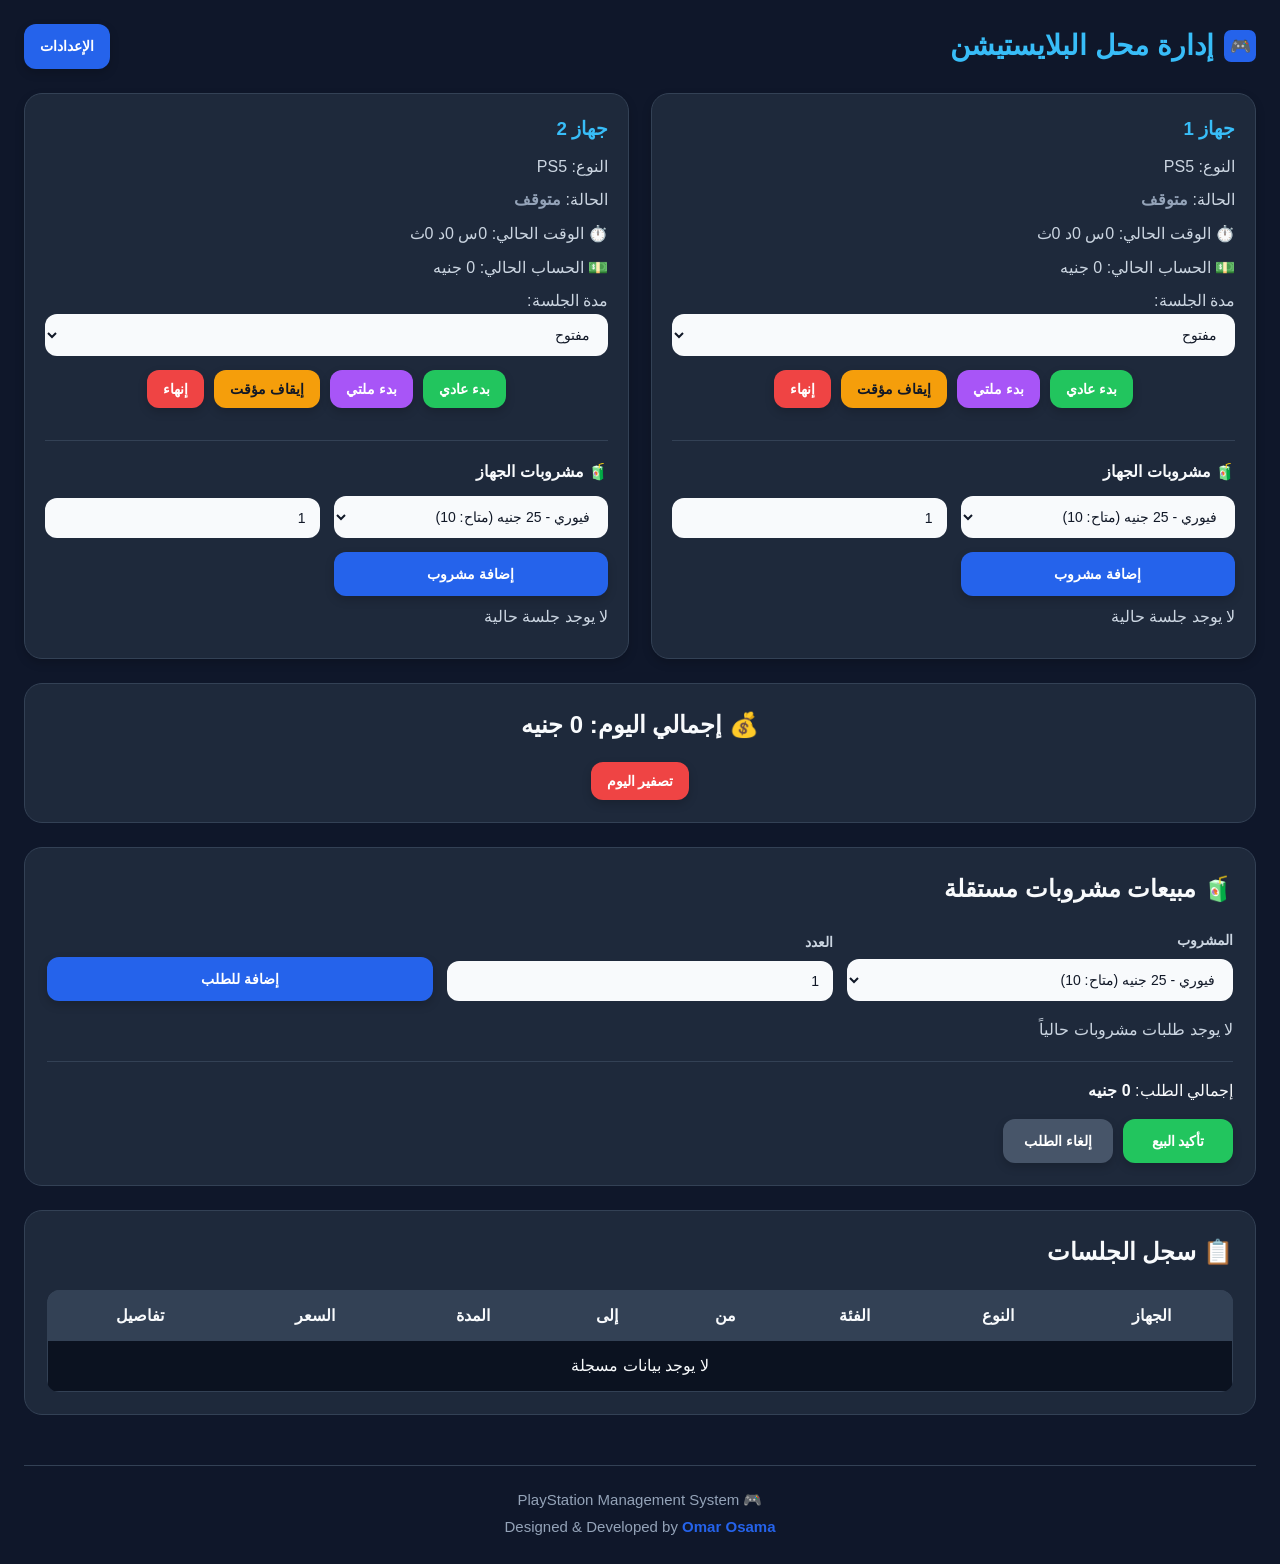
<file: index.html>
<!DOCTYPE html>
<html lang="ar">

<head>
  <meta charset="UTF-8" />
  <meta name="viewport" content="width=device-width, initial-scale=1.0" />
  <title>إدارة محل البلايستيشن</title>
  <link rel="icon" type="image/svg+xml" href="Icon.svg">
  <link rel="stylesheet" href="styling.css" />
</head>

<body>
  <header class="topbar">
    <h1 class="site-title">
      <img src="Icon.svg" class="title-icon">
      إدارة محل البلايستيشن
    </h1>
    <a class="link-btn" href="settings.html">الإعدادات</a>
  </header>

  <section id="devices" class="devices-grid"></section>

  <section class="panel total-panel">
    <h2>💰 إجمالي اليوم: <span id="total">0</span> جنيه</h2>
    <button class="danger" onclick="resetDay()">تصفير اليوم</button>
  </section>

  <section class="panel">
    <h2>🧃 مبيعات مشروبات مستقلة</h2>

    <div class="settings-grid">
      <div class="field">
        <label for="quickDrinkSelect">المشروب</label>
        <select id="quickDrinkSelect"></select>
      </div>

      <div class="field">
        <label for="quickDrinkQty">العدد</label>
        <input id="quickDrinkQty" type="number" min="1" value="1">
      </div>

      <div class="field field-button">
        <label>&nbsp;</label>
        <button class="primary" onclick="addQuickDrink()">إضافة للطلب</button>
      </div>
    </div>

    <div id="quickDrinksList" class="quick-list"></div>

    <div class="quick-total-box">
      <p>إجمالي الطلب: <strong><span id="quickDrinksTotal">0</span> جنيه</strong></p>

      <div class="small-actions">
        <button class="success" onclick="confirmQuickDrinksSale()">تأكيد البيع</button>
        <button class="gray" onclick="clearQuickDrinksCart()">إلغاء الطلب</button>
      </div>
    </div>
  </section>


  <section class="panel">
    <h2>📋 سجل الجلسات</h2>
    <div class="table-wrapper">
      <table>
        <thead>
          <tr>
            <th>الجهاز</th>
            <th>النوع</th>
            <th>الفئة</th>
            <th>من</th>
            <th>إلى</th>
            <th>المدة</th>
            <th>السعر</th>
            <th>تفاصيل</th>
          </tr>
        </thead>
        <tbody id="historyBody"></tbody>
      </table>
    </div>
  </section>

  <div id="paymentModal" class="modal hidden">
    <div class="modal-box small-modal">
      <div class="modal-head">
        <h3>🧾 إنهاء الجلسة</h3>
        <button class="icon-btn danger" onclick="closePaymentModal()">✕</button>
      </div>

      <div id="sessionSummary" class="modal-scroll"></div>

      <div class="payment-box">
        <p>الإجمالي المطلوب: <strong><span id="finalAmount">0</span> جنيه</strong></p>

        <label for="paidAmount">المبلغ المستلم</label>
        <input id="paidAmount" type="number" placeholder="اكتب المبلغ المستلم" oninput="calculateChange()" />

        <p>الباقي: <strong><span id="changeAmount">0</span> جنيه</strong></p>
        <p id="paymentError" class="error-text"></p>
      </div>

      <div class="modal-actions sticky-actions">
        <button class="primary" onclick="confirmPayment()">تأكيد الدفع</button>
        <button class="gray" onclick="closePaymentModal()">إلغاء</button>
      </div>
    </div>
  </div>
  <footer class="site-footer">
    <div class="footer-content">
      🎮 PlayStation Management System
      <br>
      Designed & Developed by
      <a href="https://ooo-dev.vercel.app/" target="_blank" class="footer-link">
        <strong>Omar Osama</strong>
      </a>
    </div>
  </footer>
  <script src="logic.js"></script>

</body>

</html>
</file>
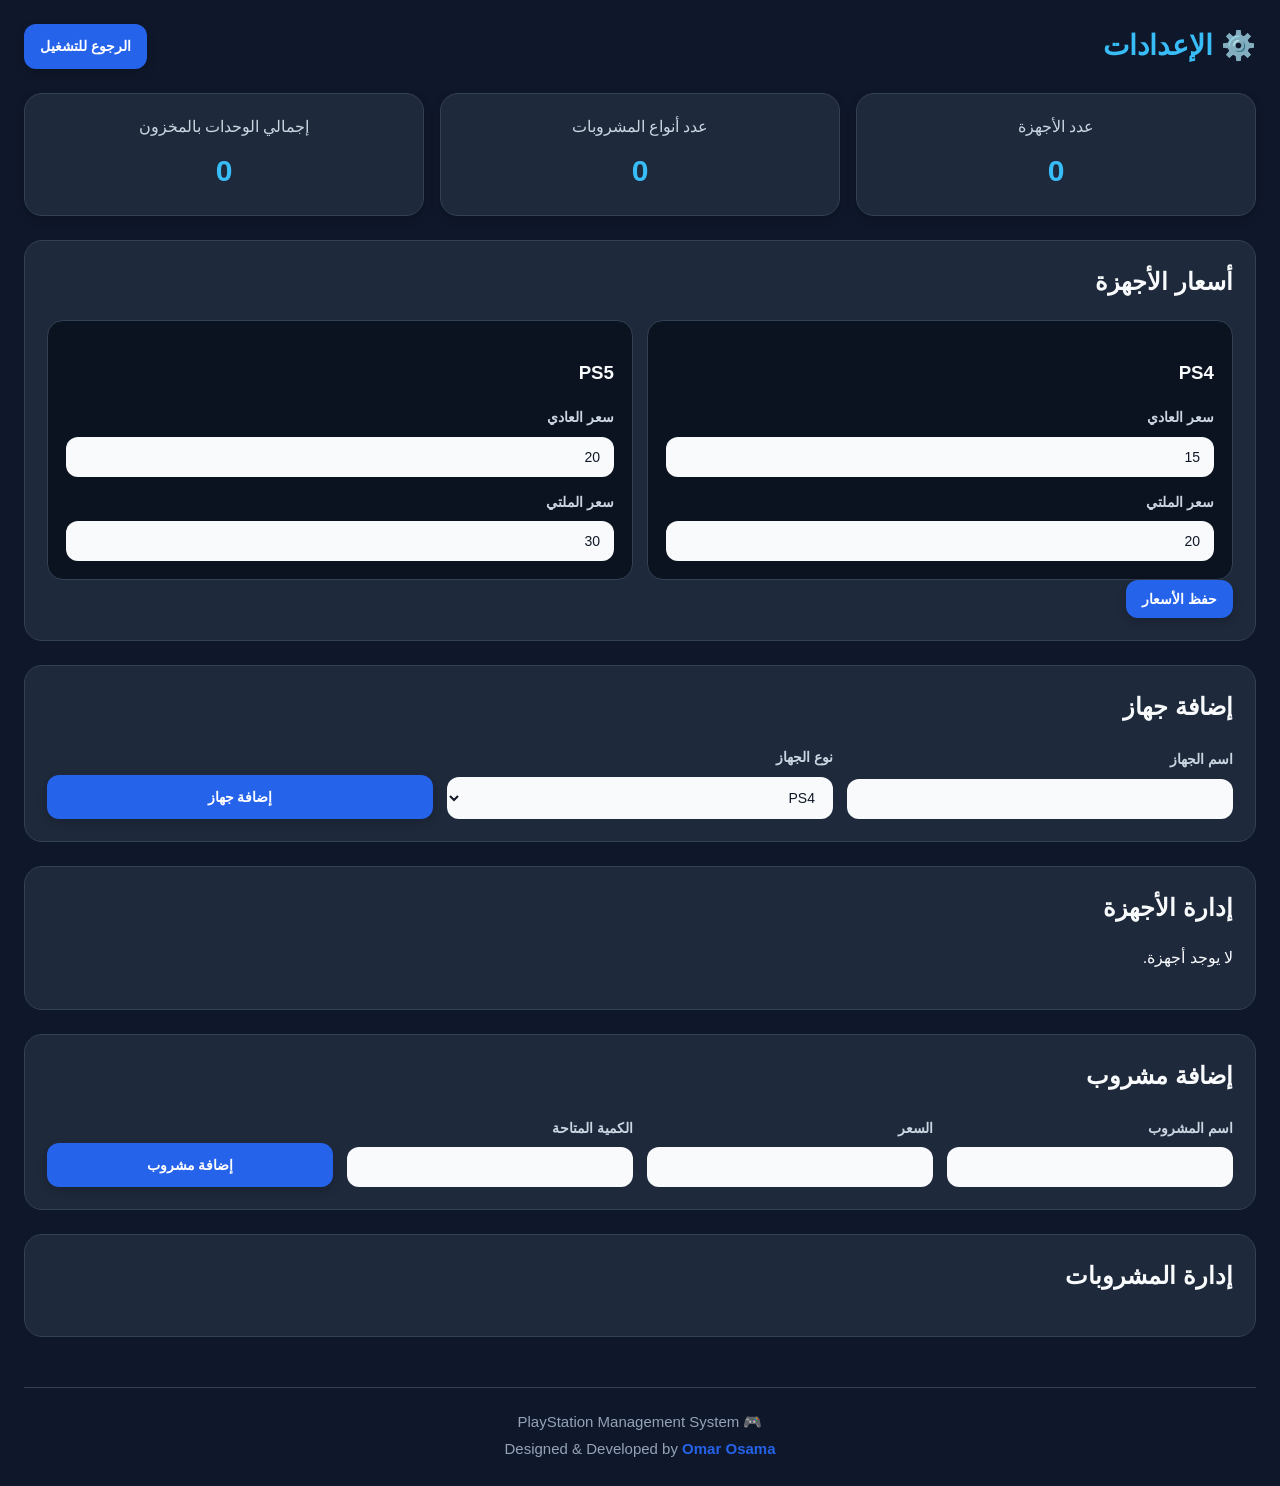
<file: settings.html>
<!DOCTYPE html>
<html lang="ar">

<head>
    <meta charset="UTF-8">
    <meta name="viewport" content="width=device-width, initial-scale=1.0">
    <title>الإعدادات</title>
    <link rel="icon" type="image/svg+xml" href="Icon.svg">
    <link rel="stylesheet" href="styling.css">
</head>

<body>

    <header class="topbar">
        <h1>⚙️ الإعدادات</h1>
        <a class="link-btn" href="index.html">الرجوع للتشغيل</a>
    </header>


    <section class="stats-grid">

        <div class="stat-card">
            <p>عدد الأجهزة</p>
            <h3 id="devicesCount">0</h3>
        </div>

        <div class="stat-card">
            <p>عدد أنواع المشروبات</p>
            <h3 id="drinksTypesCount">0</h3>
        </div>

        <div class="stat-card">
            <p>إجمالي الوحدات بالمخزون</p>
            <h3 id="drinksStockCount">0</h3>
        </div>

    </section>


    <section class="panel">

        <h2>أسعار الأجهزة</h2>

        <div class="settings-grid">

            <div class="price-card">

                <h3>PS4</h3>

                <div class="field">
                    <label>سعر العادي</label>
                    <input id="ps4Normal" type="number">
                </div>

                <div class="field">
                    <label>سعر الملتي</label>
                    <input id="ps4Multi" type="number">
                </div>

            </div>


            <div class="price-card">

                <h3>PS5</h3>

                <div class="field">
                    <label>سعر العادي</label>
                    <input id="ps5Normal" type="number">
                </div>

                <div class="field">
                    <label>سعر الملتي</label>
                    <input id="ps5Multi" type="number">
                </div>

            </div>

        </div>

        <button class="primary" onclick="savePrices()">
            حفظ الأسعار
        </button>

    </section>


    <section class="panel">

        <h2>إضافة جهاز</h2>

        <div class="settings-grid">

            <div class="field">
                <label>اسم الجهاز</label>
                <input id="deviceName">
            </div>

            <div class="field">
                <label>نوع الجهاز</label>

                <select id="deviceType">
                    <option value="PS4">PS4</option>
                    <option value="PS5">PS5</option>
                </select>

            </div>


            <div class="field field-button">
                <label>&nbsp;</label>

                <button class="primary" onclick="addDevice()">

                    إضافة جهاز

                </button>

            </div>

        </div>

    </section>


    <section class="panel">

        <h2>إدارة الأجهزة</h2>

        <div id="devicesSettingsList"></div>

    </section>


    <section class="panel">

        <h2>إضافة مشروب</h2>

        <div class="settings-grid">

            <div class="field">
                <label>اسم المشروب</label>
                <input id="drinkName">
            </div>

            <div class="field">
                <label>السعر</label>
                <input id="drinkPrice" type="number">
            </div>

            <div class="field">
                <label>الكمية المتاحة</label>
                <input id="drinkStock" type="number">
            </div>


            <div class="field field-button">
                <label>&nbsp;</label>

                <button class="primary" onclick="addDrink()">

                    إضافة مشروب

                </button>

            </div>

        </div>

    </section>


    <section class="panel">

        <h2>إدارة المشروبات</h2>

        <div id="drinksSettingsList"></div>

    </section>


    <div id="toast" class="toast hidden">

    </div>

    <footer class="site-footer">
        <div class="footer-content">
            🎮 PlayStation Management System
            <br>
            Designed & Developed by
            <a href="https://ooo-dev.netlify.app/" target="_blank" class="footer-link">
                <strong>Omar Osama</strong>
            </a>
        </div>
    </footer>
    <script src="settings.js"></script>

</body>

</html>
</file>
<file: styling.css>
:root {
    --bg: #0f172a;
    --surface: #1e293b;
    --surface-2: #0b1220;
    --border: #334155;

    --text: #f8fafc;
    --text-muted: #cbd5e1;
    --text-soft: #94a3b8;

    --primary: #2563eb;
    --primary-hover: #1d4ed8;
    --primary-active: #1e40af;

    --danger: #ef4444;
    --danger-hover: #dc2626;
    --danger-active: #b91c1c;

    --success: #22c55e;
    --success-hover: #16a34a;
    --success-active: #15803d;

    --warning: #f59e0b;
    --warning-hover: #d97706;
    --warning-active: #b45309;

    --secondary: #475569;
    --secondary-hover: #334155;
    --secondary-active: #1e293b;

    --shadow-sm: 0 4px 10px rgba(0, 0, 0, 0.18);
    --shadow-md: 0 8px 24px rgba(0, 0, 0, 0.22);

    --radius-sm: 10px;
    --radius-md: 12px;
    --radius-lg: 18px;

    --transition: 0.18s ease;

    --multi: #a855f7;
    --multi-hover: #9333ea;
    --multi-active: #7e22ce;
}

* {
    box-sizing: border-box;
}

body {
    margin: 0;
    font-family: Arial, sans-serif;
    direction: rtl;
    background: var(--bg);
    color: var(--text);
    padding: 24px;
    line-height: 1.6;
}

.site-title {
    display: flex;
    align-items: center;
    justify-content: center;
    gap: 10px;
}

.title-icon {
    width: 32px;
    height: 32px;
}

.topbar {
    max-width: 1300px;
    margin: 0 auto 24px;
    display: flex;
    justify-content: space-between;
    align-items: center;
    gap: 16px;
}

.topbar h1 {
    margin: 0;
    color: #38bdf8;
    font-size: 28px;
}

.link-btn,
button {
    text-decoration: none;
    border: none;
    border-radius: var(--radius-md);
    padding: 11px 16px;
    cursor: pointer;
    color: white;
    font-size: 14px;
    font-weight: 700;
    transition:
        background-color var(--transition),
        transform var(--transition),
        box-shadow var(--transition),
        opacity var(--transition),
        filter var(--transition);
    box-shadow: var(--shadow-sm);
}

button:hover,
.link-btn:hover {
    transform: translateY(-1px);
}

button:active,
.link-btn:active {
    transform: translateY(1px) scale(0.985);
    box-shadow: 0 2px 8px rgba(0, 0, 0, 0.2);
    filter: brightness(0.92);
}

button:focus-visible,
.link-btn:focus-visible,
input:focus-visible,
select:focus-visible {
    outline: 3px solid rgba(37, 99, 235, 0.35);
    outline-offset: 2px;
}

button:disabled {
    opacity: 0.55;
    cursor: not-allowed;
    transform: none;
    box-shadow: none;
    filter: none;
}

.link-btn,
.primary {
    background: var(--primary);
}

.link-btn:hover,
.primary:hover {
    background: var(--primary-hover);
}

.link-btn:active,
.primary:active {
    background: var(--primary-active);
}

.success {
    background: var(--success);
}

.success:hover {
    background: var(--success-hover);
}

.success:active {
    background: var(--success-active);
}

.warning {
    background: var(--warning);
    color: #111827;
}

.warning:hover {
    background: var(--warning-hover);
}

.warning:active {
    background: var(--warning-active);
}

.danger {
    background: var(--danger);
}

.danger:hover {
    background: var(--danger-hover);
}

.danger:active {
    background: var(--danger-active);
}

.gray,
.soft {
    background: var(--secondary);
}

.gray:hover,
.soft:hover {
    background: var(--secondary-hover);
}

.gray:active,
.soft:active {
    background: var(--secondary-active);
}

.icon-btn {
    min-width: 44px;
    min-height: 42px;
    padding: 10px 12px;
    display: inline-flex;
    align-items: center;
    justify-content: center;
}

.panel {
    max-width: 1300px;
    margin: 24px auto;
    background: var(--surface);
    border: 1px solid var(--border);
    border-radius: var(--radius-lg);
    padding: 22px;
}

.panel h2 {
    margin-top: 0;
    margin-bottom: 18px;
    color: var(--text);
}

.stats-grid {
    max-width: 1300px;
    margin: 0 auto 24px;
    display: grid;
    grid-template-columns: repeat(auto-fit, minmax(220px, 1fr));
    gap: 16px;
}

.stat-card {
    background: var(--surface);
    border: 1px solid var(--border);
    border-radius: var(--radius-lg);
    padding: 20px;
    text-align: center;
    box-shadow: var(--shadow-sm);
}

.stat-card p {
    margin: 0 0 8px;
    color: var(--text-muted);
}

.stat-card h3 {
    margin: 0;
    font-size: 30px;
    color: #38bdf8;
}

.devices-grid {
    max-width: 1300px;
    margin: 0 auto;
    display: grid;
    grid-template-columns: repeat(auto-fit, minmax(340px, 1fr));
    gap: 22px;
}

.device-card,
.settings-item {
    background: var(--surface);
    border: 1px solid var(--border);
    border-radius: var(--radius-lg);
    padding: 20px;
    box-shadow: var(--shadow-sm);
}

.device-card h3,
.settings-item h3 {
    margin-top: 0;
    margin-bottom: 10px;
    color: #38bdf8;
}

.meta {
    color: var(--text-muted);
    margin: 8px 0;
}

.session-warning {
    margin-top: 12px;
    padding: 10px 12px;
    border-radius: 12px;
    background: rgba(239, 68, 68, 0.15);
    border: 1px solid rgba(239, 68, 68, 0.35);
    color: #fecaca;
    font-weight: bold;
}

.badge-running {
    color: #22c55e;
    font-weight: bold;
}

.badge-paused {
    color: #f59e0b;
    font-weight: bold;
}

.badge-stopped {
    color: #94a3b8;
    font-weight: bold;
}

.badge-payment {
    color: #fb7185;
    font-weight: bold;
}

.buttons-row {
    display: flex;
    flex-wrap: wrap;
    gap: 10px;
    justify-content: center;
    margin-top: 14px;
}

.device-drinks {
    margin-top: 18px;
    border-top: 1px solid var(--border);
    padding-top: 18px;
}

.device-drinks h4 {
    margin: 0 0 12px;
}

select,
input {
    width: 100%;
    border: none;
    border-radius: 12px;
    padding: 12px 14px;
    background: #f8fafc;
    color: #111827;
    font-size: 14px;
    transition: box-shadow var(--transition), transform var(--transition);
}

.settings-grid {
    display: grid;
    grid-template-columns: repeat(auto-fit, minmax(190px, 1fr));
    gap: 14px;
    align-items: end;
}

.settings-grid button,
.small-actions button {
    min-height: 44px;
}

.field {
    display: flex;
    flex-direction: column;
    gap: 8px;
    text-align: right;
}

.field label {
    font-size: 14px;
    color: var(--text-muted);
    font-weight: bold;
}

.field-button {
    justify-content: end;
}

.price-card {
    background: var(--surface-2);
    border: 1px solid var(--border);
    border-radius: 16px;
    padding: 18px;
}

.price-card .field+.field {
    margin-top: 14px;
}

.small-actions {
    display: flex;
    gap: 10px;
    flex-wrap: wrap;
    margin-top: 16px;
}

.small-actions button {
    min-width: 110px;
    justify-content: center;
}

.inline-note {
    display: inline-block;
    margin-top: 8px;
    color: var(--text-soft);
    font-size: 13px;
}

.stock-ok {
    color: #86efac;
    font-weight: bold;
}

.stock-low {
    color: #fde68a;
    font-weight: bold;
}

.stock-out {
    color: #fca5a5;
    font-weight: bold;
}

.table-wrapper {
    overflow-x: auto;
}

table {
    width: 100%;
    border-collapse: collapse;
    background: var(--surface-2);
    border-radius: 12px;
    overflow: hidden;
}

th,
td {
    border: 1px solid var(--border);
    padding: 12px;
    text-align: center;
}

th {
    background: var(--border);
}

tr:nth-child(even) {
    background: #162033;
}

.modal {
    position: fixed;
    inset: 0;
    background: rgba(0, 0, 0, 0.75);
    display: flex;
    align-items: center;
    justify-content: center;
    padding: 18px;
    z-index: 999;
}

.hidden {
    display: none;
}

.modal-box {
    width: 100%;
    background: var(--surface);
    border: 1px solid var(--border);
    border-radius: 18px;
    overflow: hidden;
}

.small-modal {
    max-width: 620px;
    max-height: 85vh;
    display: flex;
    flex-direction: column;
}

.modal-head {
    display: flex;
    justify-content: space-between;
    align-items: center;
    padding: 16px 18px;
    border-bottom: 1px solid var(--border);
}

.modal-head h3 {
    margin: 0;
}

.modal-scroll {
    overflow-y: auto;
    padding: 18px;
    max-height: 42vh;
}

.summary-card {
    background: var(--surface-2);
    border: 1px solid var(--border);
    border-radius: 14px;
    padding: 14px;
    margin-bottom: 12px;
}

.payment-box {
    padding: 18px;
    border-top: 1px solid var(--border);
}

.modal-actions {
    display: flex;
    gap: 10px;
    justify-content: center;
    padding: 16px 18px;
}

.sticky-actions {
    border-top: 1px solid var(--border);
    background: var(--surface);
    position: sticky;
    bottom: 0;
}

.error-text {
    color: #fca5a5;
    min-height: 20px;
    margin-top: 10px;
}

.total-panel {
    text-align: center;
}

.muted {
    color: var(--text-soft);
}

.drink-row {
    display: flex;
    justify-content: space-between;
    align-items: center;
    gap: 12px;
    background: var(--surface-2);
    border: 1px solid var(--border);
    border-radius: 12px;
    padding: 10px 12px;
    margin-top: 10px;
}

.drink-row strong {
    color: var(--text);
}

.toast {
    position: fixed;
    left: 24px;
    bottom: 24px;
    min-width: 260px;
    max-width: 360px;
    padding: 14px 16px;
    border-radius: 14px;
    color: white;
    font-weight: bold;
    box-shadow: var(--shadow-md);
    z-index: 2000;
    opacity: 1;
    transform: translateY(0);
    transition: opacity 0.25s ease, transform 0.25s ease;
}

.toast.hidden {
    opacity: 0;
    transform: translateY(12px);
    pointer-events: none;
}

.toast-success {
    background: linear-gradient(135deg, #16a34a, #22c55e);
}

.toast-danger {
    background: linear-gradient(135deg, #dc2626, #ef4444);
}

.toast-info {
    background: linear-gradient(135deg, #1d4ed8, #2563eb);
}


.quick-list {
    margin-top: 16px;
}

.quick-item {
    display: flex;
    justify-content: space-between;
    align-items: center;
    gap: 12px;
    background: var(--surface-2);
    border: 1px solid var(--border);
    border-radius: 12px;
    padding: 12px 14px;
    margin-top: 10px;
}

.quick-total-box {
    margin-top: 18px;
    padding-top: 16px;
    border-top: 1px solid var(--border);
}

.quick-total-box p {
    margin: 0 0 12px;
    color: var(--text);
}

@media (max-width: 640px) {
    body {
        padding: 16px;
    }

    .topbar {
        flex-direction: column;
        align-items: stretch;
    }

    .modal-actions {
        flex-direction: column;
    }

    .small-actions {
        flex-direction: column;
    }

    .small-actions button {
        width: 100%;
    }
}

.purple {
    background: var(--multi);
}

.purple:hover {
    background: var(--multi-hover);
}

.purple:active {
    background: var(--multi-active);
}


.gray {
    background: var(--secondary);
}

.gray:hover {
    background: var(--secondary-hover);
}

.gray:active {
    background: var(--secondary-active);
}

.device-item-head {
    display: flex;
    justify-content: space-between;
    align-items: flex-start;
    gap: 12px;
    margin-bottom: 14px;
}

.drag-handle {
    font-size: 22px;
    line-height: 1;
    color: var(--text-soft);
    cursor: grab;
    user-select: none;
}

.draggable-device {
    transition:
        transform var(--transition),
        box-shadow var(--transition),
        border-color var(--transition),
        background-color var(--transition);
}

.draggable-device:hover {
    border-color: #475569;
}

.draggable-device.dragging {
    opacity: 0.55;
    transform: scale(0.98);
}

.draggable-device.drag-over {
    border-color: var(--primary);
    box-shadow: 0 0 0 2px rgba(37, 99, 235, 0.18);
    background: #243246;
}

.site-footer {
    margin-top: 50px;
    border-top: 1px solid var(--border);
    padding-top: 20px;
}

.footer-content {
    max-width: 1300px;
    margin: auto;
    text-align: center;
    color: var(--text-soft);
    font-size: 15px;
    line-height: 1.8;
}

.footer-link {
    color: var(--primary);
    text-decoration: none;
    font-weight: bold;
    transition: var(--transition);
}

.footer-link:hover {
    color: var(--primary-hover);
    text-decoration: underline;
}

.footer-link:active {
    color: var(--primary-active);
}
</file>
